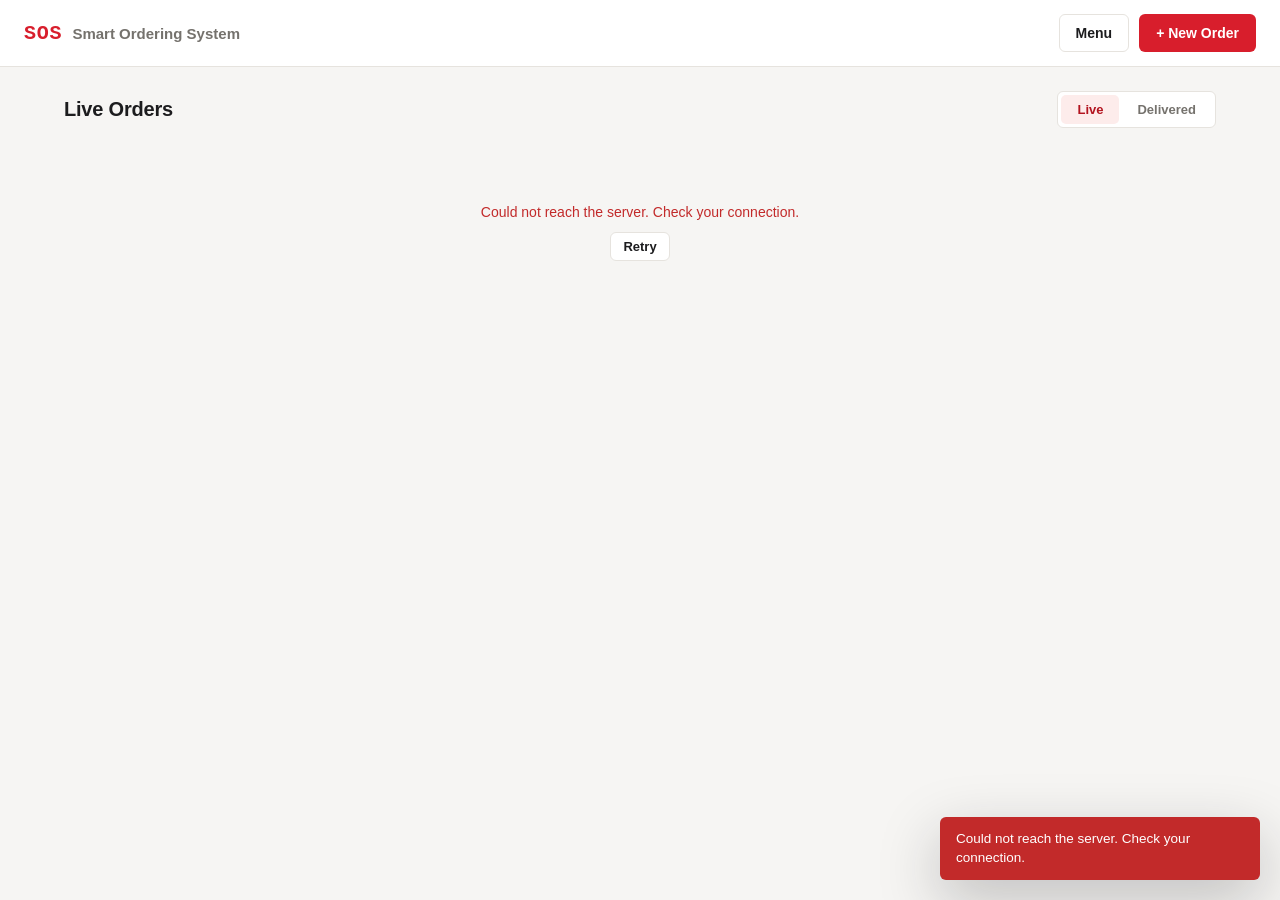
<file: src/index.html>
<!DOCTYPE html>
<html lang="en">
<head>
  <meta charset="UTF-8">
  <meta name="viewport" content="width=device-width, initial-scale=1.0">
  <title>SOS — Smart Ordering System</title>
  <link rel="stylesheet" href="css/style.css">
</head>
<body>

  <!-- ===================== HEADER ===================== -->
  <header class="app-header">
    <div class="app-header__brand">
      <span class="app-header__mark">SOS</span>
      <span class="app-header__title">Smart Ordering System</span>
    </div>
    <div class="app-header__actions">
      <button type="button" id="menuManagementBtn" class="btn btn--ghost">Menu</button>
      <button type="button" id="newOrderBtn" class="btn btn--primary">+ New Order</button>
    </div>
  </header>

  <!-- ===================== MAIN ===================== -->
  <main class="app-main">

    <div class="section-heading">
      <h1 class="section-heading__title">Live Orders</h1>

      <div class="filter-tabs" role="tablist" aria-label="Order filter">
        <button type="button" class="filter-tabs__btn is-active" data-filter="live" role="tab" aria-selected="true">Live</button>
        <button type="button" class="filter-tabs__btn" data-filter="delivered" role="tab" aria-selected="false">Delivered</button>
      </div>
    </div>

    <!-- Loading state -->
    <div id="ordersLoading" class="state-message" hidden>
      <div class="spinner" aria-hidden="true"></div>
      <p>Loading orders&hellip;</p>
    </div>

    <!-- Error state -->
    <div id="ordersError" class="state-message state-message--error" hidden>
      <p id="ordersErrorText">Could not load orders.</p>
      <button type="button" id="ordersRetryBtn" class="btn btn--secondary btn--small">Retry</button>
    </div>

    <!-- Empty state -->
    <div id="ordersEmpty" class="state-message" hidden>
      <p id="ordersEmptyText">No active orders</p>
    </div>

    <!-- Orders grid -->
    <div id="ordersGrid" class="orders-grid"></div>

  </main>

  <!-- ===================== NEW ORDER MODAL ===================== -->
  <div id="newOrderModal" class="modal-overlay" hidden>
    <div class="modal modal--wide" role="dialog" aria-modal="true" aria-labelledby="newOrderTitle">
      <div class="modal__header">
        <h2 id="newOrderTitle" class="modal__title">New Order</h2>
        <button type="button" class="modal__close" data-close-modal="newOrderModal" aria-label="Close">&times;</button>
      </div>

      <form id="newOrderForm" class="modal__body">
        <div class="form-grid">
          <div class="form-field">
            <label for="newCustName">Customer name</label>
            <input type="text" id="newCustName" name="CustName" required>
          </div>
          <div class="form-field">
            <label for="newPhone">Phone</label>
            <input type="tel" id="newPhone" name="Phone">
          </div>
          <div class="form-field">
            <label for="newTableNumber">Table number</label>
            <input type="number" min="0" id="newTableNumber" name="Table_number">
          </div>
          <div class="form-field">
            <label for="newCarNumber">Car number</label>
            <input type="text" id="newCarNumber" name="Car_number">
          </div>
          <div class="form-field">
            <label for="newStaff">Staff</label>
            <select id="newStaff" name="Staff">
              <option value="">Select…</option>
              <option value="Uncle">Uncle</option>
            </select>
          </div>
          <div class="form-field">
            <label for="newPaymentType">Payment type</label>
            <select id="newPaymentType" name="Payment_Type">
              <option value="">Select&hellip;</option>
              <option value="Online">Online</option>
              <option value="Offline">Offline</option>
            </select>
          </div>
          <div class="form-field">
            <label for="newPaymentStatus">Payment status</label>
            <select id="newPaymentStatus" name="Payment_Status">
              <option value="">Select&hellip;</option>
              <option value="Pending">Pending</option>
              <option value="Paid">Paid</option>
            </select>
          </div>
        </div>

        <h3 class="modal__subheading">Menu</h3>
        <div id="newOrderMenuList" class="menu-picker"></div>

        <div class="order-total-preview">
          <span>Estimated total</span>
          <strong id="newOrderTotalPreview">₹0</strong>
        </div>

        <div class="modal__footer">
          <button type="button" class="btn btn--secondary" data-close-modal="newOrderModal">Cancel</button>
          <button type="submit" id="createOrderSubmitBtn" class="btn btn--primary">Create Order</button>
        </div>
      </form>
    </div>
  </div>

  <!-- ===================== ORDER DETAILS MODAL ===================== -->
  <div id="orderDetailsModal" class="modal-overlay" hidden>
    <div class="modal modal--wide" role="dialog" aria-modal="true" aria-labelledby="orderDetailsTitle">
      <div class="modal__header">
        <h2 id="orderDetailsTitle" class="modal__title">Order</h2>
        <button type="button" class="modal__close" data-close-modal="orderDetailsModal" aria-label="Close">&times;</button>
      </div>

      <div class="modal__body">

        <!-- Loading -->
        <div id="orderDetailsLoading" class="state-message" hidden>
          <div class="spinner" aria-hidden="true"></div>
          <p>Loading order&hellip;</p>
        </div>

        <!-- VIEW MODE -->
        <div id="orderDetailsView">
          <div class="order-detail-grid" id="orderDetailFields"></div>

          <div class="status-control">
            <label for="orderStatusSelect">Status</label>
            <select id="orderStatusSelect"></select>
          </div>

          <h3 class="modal__subheading">Items</h3>
          <table class="items-table">
            <thead>
              <tr>
                <th>Item</th>
                <th>Size</th>
                <th>Unit price</th>
                <th>Qty</th>
                <th>Subtotal</th>
              </tr>
            </thead>
            <tbody id="orderItemsTableBody"></tbody>
          </table>

          <div class="order-total-preview">
            <span>Total</span>
            <strong id="orderDetailsTotal">₹0</strong>
          </div>

          <div class="modal__footer modal__footer--split">
            <button type="button" id="deleteOrderBtn" class="btn btn--danger">Delete</button>
            <div class="modal__footer-right">
              <button type="button" id="printBillBtn" class="btn btn--secondary">Print Bill</button>
              <button type="button" id="editOrderBtn" class="btn btn--primary">Edit</button>
            </div>
          </div>
        </div>

        <!-- EDIT MODE -->
        <form id="editOrderForm" class="edit-order-form" hidden>
          <div class="form-grid">
            <div class="form-field">
              <label for="editCustName">Customer name</label>
              <input type="text" id="editCustName" name="CustName" required>
            </div>
            <div class="form-field">
              <label for="editPhone">Phone</label>
              <input type="tel" id="editPhone" name="Phone">
            </div>
            <div class="form-field">
              <label for="editTableNumber">Table number</label>
              <input type="number" min="0" id="editTableNumber" name="Table_number">
            </div>
            <div class="form-field">
              <label for="editCarNumber">Car number</label>
              <input type="text" id="editCarNumber" name="Car_number">
            </div>
            <div class="form-field">
              <label for="editStaff">Staff</label>
              <select id="editStaff" name="Staff">
                <option value="">Select…</option>
                <option value="Uncle">Uncle</option>
              </select>
            </div>
            <div class="form-field">
              <label for="editPaymentType">Payment type</label>
              <select id="editPaymentType" name="Payment_Type">
                <option value="">Select&hellip;</option>
                <option value="Online">Online</option>
                <option value="Offline">Offline</option>
              </select>
            </div>
            <div class="form-field">
              <label for="editPaymentStatus">Payment status</label>
              <select id="editPaymentStatus" name="Payment_Status">
                <option value="">Select&hellip;</option>
                <option value="Pending">Pending</option>
                <option value="Paid">Paid</option>
              </select>
            </div>
          </div>

          <h3 class="modal__subheading">Menu</h3>
          <div id="editOrderMenuList" class="menu-picker"></div>

          <div class="order-total-preview">
            <span>Estimated total</span>
            <strong id="editOrderTotalPreview">₹0</strong>
          </div>

          <div class="modal__footer">
            <button type="button" id="cancelEditOrderBtn" class="btn btn--secondary">Cancel</button>
            <button type="submit" id="saveEditOrderBtn" class="btn btn--primary">Save Changes</button>
          </div>
        </form>

      </div>
    </div>
  </div>

  <!-- ===================== MENU MANAGEMENT MODAL ===================== -->
  <div id="menuManagementModal" class="modal-overlay" hidden>
    <div class="modal" role="dialog" aria-modal="true" aria-labelledby="menuManagementTitle">
      <div class="modal__header">
        <h2 id="menuManagementTitle" class="modal__title">Menu Management</h2>
        <button type="button" class="modal__close" data-close-modal="menuManagementModal" aria-label="Close">&times;</button>
      </div>

      <div class="modal__body">
        <div id="menuManagementEmpty" class="state-message" hidden>
          <p>No menu items available</p>
        </div>

        <div id="menuManagementList" class="menu-management-list"></div>

        <h3 class="modal__subheading" id="menuFormHeading">Add Item</h3>
        <form id="menuItemForm" class="form-grid form-grid--menu">
          <div class="form-field">
            <label for="menuItemName">Item name</label>
            <input type="text" id="menuItemName" name="ItemName" required>
          </div>
          <div class="form-field">
            <label for="menuItemQuantity">Size</label>
            <select id="menuItemQuantity" name="ItemQuantity" required>
              <option value="Half">Half</option>
              <option value="Full">Full</option>
            </select>
          </div>
          <div class="form-field">
            <label for="menuItemPrice">Price (₹)</label>
            <input type="number" min="0.01" step="0.01" id="menuItemPrice" name="ItemPrice" required>
          </div>
          <div class="form-field form-field--actions">
            <button type="button" id="cancelMenuEditBtn" class="btn btn--secondary" hidden>Cancel</button>
            <button type="submit" id="menuFormSubmitBtn" class="btn btn--primary">Add Item</button>
          </div>
        </form>
      </div>
    </div>
  </div>

  <!-- ===================== TOASTS ===================== -->
  <div id="toastContainer" class="toast-container" aria-live="polite"></div>

  <script src="js/api.js"></script>
  <script src="js/main.js"></script>
</body>
</html>
</file>
<file: src/css/style.css>
/* =======================================================
   SOS — Smart Ordering System
   Design: restaurant POS dashboard. White surfaces, a single
   red brand accent reserved for primary actions, and a subtle
   "ticket" motif (dashed edge + tabular numerals) on order
   cards to nod at the printed receipts this app replaces.
   ======================================================= */

:root {
  --primary: #d81e2c;
  --primary-dark: #b3141f;
  --primary-tint: #fdeceb;

  --background: #f6f5f3;
  --surface: #ffffff;
  --surface-sunken: #fafafa;

  --text: #1c1c1e;
  --muted: #75726d;
  --border: #e6e3de;

  --success: #1a7a4c;
  --success-tint: #e7f5ee;
  --info: #2856a3;
  --info-tint: #ebf1fb;
  --warning: #b5660b;
  --warning-tint: #fbf0df;
  --neutral: #6b6862;
  --neutral-tint: #eeece8;
  --danger: #c22a2a;
  --danger-tint: #fbeaea;

  --radius-s: 6px;
  --radius-m: 10px;
  --radius-l: 16px;
  --shadow-card: 0 1px 2px rgba(28, 28, 30, 0.06), 0 1px 8px rgba(28, 28, 30, 0.04);
  --shadow-modal: 0 20px 60px rgba(28, 28, 30, 0.25);

  --font-body: -apple-system, BlinkMacSystemFont, "Segoe UI", Roboto, Helvetica, Arial, sans-serif;
  --font-mono: "SFMono-Regular", Consolas, "Liberation Mono", Menlo, monospace;
}

* {
  box-sizing: border-box;
}

/* Several elements below combine a class that sets `display` with the
   `hidden` attribute for show/hide toggling. Author CSS classes and the
   UA's [hidden] rule share specificity, so this makes hidden always win. */
[hidden] {
  display: none !important;
}

html, body {
  margin: 0;
  padding: 0;
}

body {
  background: var(--background);
  color: var(--text);
  font-family: var(--font-body);
  line-height: 1.45;
  -webkit-font-smoothing: antialiased;
}

h1, h2, h3 {
  margin: 0;
  font-weight: 700;
  letter-spacing: -0.01em;
}

p {
  margin: 0;
}

button {
  font-family: inherit;
}

button:focus-visible,
input:focus-visible,
select:focus-visible,
a:focus-visible {
  outline: 2px solid var(--primary);
  outline-offset: 2px;
}

/* ===================== HEADER ===================== */

.app-header {
  display: flex;
  align-items: center;
  justify-content: space-between;
  gap: 16px;
  padding: 14px 24px;
  background: var(--surface);
  border-bottom: 1px solid var(--border);
  position: sticky;
  top: 0;
  z-index: 20;
}

.app-header__brand {
  display: flex;
  align-items: baseline;
  gap: 10px;
}

.app-header__mark {
  font-family: var(--font-mono);
  font-weight: 700;
  font-size: 20px;
  color: var(--primary);
  letter-spacing: 0.04em;
}

.app-header__title {
  font-weight: 600;
  font-size: 15px;
  color: var(--muted);
}

.app-header__actions {
  display: flex;
  gap: 10px;
}

/* ===================== BUTTONS ===================== */

.btn {
  appearance: none;
  border: 1px solid transparent;
  border-radius: var(--radius-s);
  padding: 10px 16px;
  font-size: 14px;
  font-weight: 600;
  cursor: pointer;
  transition: background 0.15s ease, border-color 0.15s ease, transform 0.05s ease;
  white-space: nowrap;
}

.btn:active {
  transform: translateY(1px);
}

.btn:disabled {
  opacity: 0.55;
  cursor: not-allowed;
  transform: none;
}

.btn--primary {
  background: var(--primary);
  color: #fff;
}

.btn--primary:hover:not(:disabled) {
  background: var(--primary-dark);
}

.btn--secondary {
  background: var(--surface);
  border-color: var(--border);
  color: var(--text);
}

.btn--secondary:hover:not(:disabled) {
  border-color: var(--muted);
}

.btn--ghost {
  background: transparent;
  border-color: var(--border);
  color: var(--text);
}

.btn--ghost:hover:not(:disabled) {
  background: var(--surface-sunken);
}

.btn--danger {
  background: var(--surface);
  border-color: var(--danger);
  color: var(--danger);
}

.btn--danger:hover:not(:disabled) {
  background: var(--danger-tint);
}

.btn--small {
  padding: 6px 12px;
  font-size: 13px;
}

.btn--icon {
  padding: 6px 10px;
  line-height: 1;
  font-size: 15px;
  font-weight: 700;
}

/* ===================== MAIN / SECTION HEADING ===================== */

.app-main {
  max-width: 1200px;
  margin: 0 auto;
  padding: 24px;
}

.section-heading {
  display: flex;
  align-items: center;
  justify-content: space-between;
  flex-wrap: wrap;
  gap: 12px;
  margin-bottom: 18px;
}

.section-heading__title {
  font-size: 20px;
}

.filter-tabs {
  display: inline-flex;
  background: var(--surface);
  border: 1px solid var(--border);
  border-radius: var(--radius-s);
  padding: 3px;
  gap: 2px;
}

.filter-tabs__btn {
  border: none;
  background: transparent;
  padding: 7px 16px;
  border-radius: 5px;
  font-size: 13px;
  font-weight: 600;
  color: var(--muted);
  cursor: pointer;
}

.filter-tabs__btn.is-active {
  background: var(--primary-tint);
  color: var(--primary-dark);
}

/* ===================== STATE MESSAGES ===================== */

.state-message {
  display: flex;
  flex-direction: column;
  align-items: center;
  justify-content: center;
  gap: 10px;
  text-align: center;
  padding: 56px 20px;
  color: var(--muted);
  font-size: 14px;
}

.state-message--error {
  color: var(--danger);
}

.spinner {
  width: 26px;
  height: 26px;
  border-radius: 50%;
  border: 3px solid var(--border);
  border-top-color: var(--primary);
  animation: spin 0.8s linear infinite;
}

@keyframes spin {
  to { transform: rotate(360deg); }
}

/* ===================== ORDER CARDS ===================== */

.orders-grid {
  display: grid;
  grid-template-columns: repeat(auto-fill, minmax(260px, 1fr));
  gap: 16px;
}

.order-card {
  background: var(--surface);
  border: 1px solid var(--border);
  border-radius: var(--radius-m);
  box-shadow: var(--shadow-card);
  cursor: pointer;
  text-align: left;
  padding: 0;
  overflow: hidden;
  transition: transform 0.1s ease, box-shadow 0.15s ease;
  display: block;
  width: 100%;
}

.order-card:hover {
  transform: translateY(-2px);
  box-shadow: 0 8px 20px rgba(28, 28, 30, 0.1);
}

.order-card__perf {
  height: 8px;
  background-image: radial-gradient(circle, var(--background) 2.5px, transparent 2.6px);
  background-size: 14px 14px;
  background-position: center;
  background-color: var(--primary);
}

.order-card__body {
  padding: 14px 16px 16px;
}

.order-card__top {
  display: flex;
  align-items: center;
  justify-content: space-between;
  margin-bottom: 10px;
}

.order-card__id {
  font-family: var(--font-mono);
  font-weight: 700;
  font-size: 15px;
}

.order-card__name {
  font-weight: 600;
  font-size: 15px;
  margin-bottom: 2px;
}

.order-card__meta {
  color: var(--muted);
  font-size: 13px;
  margin-bottom: 12px;
}

.order-card__footer {
  display: flex;
  align-items: center;
  justify-content: space-between;
  padding-top: 10px;
  border-top: 1px dashed var(--border);
}

.order-card__items {
  color: var(--muted);
  font-size: 13px;
}

.order-card__total {
  font-family: var(--font-mono);
  font-weight: 700;
  font-size: 15px;
}

/* ===================== STATUS BADGES ===================== */

.badge {
  display: inline-flex;
  align-items: center;
  padding: 4px 10px;
  border-radius: 999px;
  font-size: 12px;
  font-weight: 700;
  letter-spacing: 0.01em;
  white-space: nowrap;
}

.badge--Preparing { background: var(--warning-tint); color: var(--warning); }
.badge--Accepted { background: var(--info-tint); color: var(--info); }
.badge--Ready-To-Collect { background: var(--success-tint); color: var(--success); }
.badge--Delivered { background: var(--neutral-tint); color: var(--neutral); }

/* ===================== MODALS ===================== */

.modal-overlay {
  position: fixed;
  inset: 0;
  background: rgba(20, 19, 18, 0.5);
  display: flex;
  align-items: center;
  justify-content: center;
  padding: 20px;
  z-index: 50;
}

.modal {
  background: var(--surface);
  border-radius: var(--radius-l);
  box-shadow: var(--shadow-modal);
  width: 100%;
  max-width: 480px;
  max-height: calc(100vh - 40px);
  display: flex;
  flex-direction: column;
  overflow: hidden;
}

.modal--wide {
  max-width: 660px;
}

.modal__header {
  display: flex;
  align-items: center;
  justify-content: space-between;
  padding: 18px 22px;
  border-bottom: 1px solid var(--border);
  flex-shrink: 0;
}

.modal__title {
  font-size: 17px;
}

.modal__close {
  border: none;
  background: transparent;
  font-size: 22px;
  line-height: 1;
  color: var(--muted);
  cursor: pointer;
  padding: 4px 8px;
  border-radius: var(--radius-s);
}

.modal__close:hover {
  background: var(--surface-sunken);
  color: var(--text);
}

.modal__body {
  padding: 22px;
  overflow-y: auto;
}

.modal__subheading {
  font-size: 14px;
  margin: 18px 0 10px;
  color: var(--muted);
  text-transform: uppercase;
  letter-spacing: 0.04em;
}

.modal__footer {
  display: flex;
  justify-content: flex-end;
  gap: 10px;
  margin-top: 20px;
  padding-top: 16px;
  border-top: 1px solid var(--border);
}

.modal__footer--split {
  justify-content: space-between;
}

.modal__footer-right {
  display: flex;
  gap: 10px;
}

/* ===================== FORMS ===================== */

.form-grid {
  display: grid;
  grid-template-columns: repeat(2, 1fr);
  gap: 14px;
}

.form-grid--menu {
  grid-template-columns: 2fr 1fr 1fr;
  align-items: end;
  border-top: 1px solid var(--border);
  padding-top: 16px;
  margin-top: 4px;
}

.form-field {
  display: flex;
  flex-direction: column;
  gap: 6px;
}

.form-field--actions {
  flex-direction: row;
  gap: 8px;
}

.form-field label {
  font-size: 12.5px;
  font-weight: 600;
  color: var(--muted);
}

.form-field input,
.form-field select {
  border: 1px solid var(--border);
  border-radius: var(--radius-s);
  padding: 9px 10px;
  font-size: 14px;
  color: var(--text);
  background: var(--surface);
  font-family: inherit;
}

.form-field input:focus,
.form-field select:focus {
  border-color: var(--primary);
}

/* ===================== MENU PICKER (New/Edit order) ===================== */

.menu-picker {
  display: flex;
  flex-direction: column;
  border: 1px solid var(--border);
  border-radius: var(--radius-m);
  overflow: hidden;
}

.menu-picker__row {
  display: flex;
  align-items: center;
  justify-content: space-between;
  gap: 12px;
  padding: 12px 14px;
}

.menu-picker__row + .menu-picker__row {
  border-top: 1px solid var(--border);
}

.menu-picker__info {
  min-width: 0;
}

.menu-picker__name {
  font-weight: 600;
  font-size: 14px;
}

.menu-picker__meta {
  color: var(--muted);
  font-size: 12.5px;
}

.qty-control {
  display: flex;
  align-items: center;
  gap: 10px;
  flex-shrink: 0;
}

.qty-control__btn {
  width: 32px;
  height: 32px;
  border-radius: 50%;
  border: 1px solid var(--border);
  background: var(--surface);
  font-size: 16px;
  font-weight: 700;
  color: var(--text);
  cursor: pointer;
  display: flex;
  align-items: center;
  justify-content: center;
  line-height: 1;
}

.qty-control__btn:hover {
  border-color: var(--primary);
  color: var(--primary);
}

.qty-control__value {
  font-family: var(--font-mono);
  font-weight: 700;
  min-width: 18px;
  text-align: center;
}

.order-total-preview {
  display: flex;
  align-items: center;
  justify-content: space-between;
  padding: 14px 4px 4px;
  font-size: 15px;
}

.order-total-preview strong {
  font-family: var(--font-mono);
  font-size: 18px;
}

/* ===================== ORDER DETAILS ===================== */

.order-detail-grid {
  display: grid;
  grid-template-columns: repeat(2, 1fr);
  gap: 10px 20px;
  margin-bottom: 16px;
}

.order-detail-field {
  display: flex;
  flex-direction: column;
  gap: 2px;
}

.order-detail-field__label {
  font-size: 11.5px;
  text-transform: uppercase;
  letter-spacing: 0.04em;
  color: var(--muted);
  font-weight: 700;
}

.order-detail-field__value {
  font-size: 14px;
  font-weight: 500;
}

.status-control {
  display: flex;
  align-items: center;
  gap: 10px;
  margin-bottom: 6px;
}

.status-control label {
  font-size: 12.5px;
  font-weight: 600;
  color: var(--muted);
}

.status-control select {
  border: 1px solid var(--border);
  border-radius: var(--radius-s);
  padding: 7px 10px;
  font-size: 13px;
  font-weight: 600;
}

.items-table {
  width: 100%;
  border-collapse: collapse;
  font-size: 13.5px;
}

.items-table th {
  text-align: left;
  color: var(--muted);
  font-size: 11.5px;
  text-transform: uppercase;
  letter-spacing: 0.03em;
  padding: 8px 6px;
  border-bottom: 1px solid var(--border);
}

.items-table td {
  padding: 9px 6px;
  border-bottom: 1px solid var(--border);
}

.items-table td:last-child,
.items-table th:last-child {
  text-align: right;
  font-family: var(--font-mono);
}

.items-table td:nth-child(3) {
  font-family: var(--font-mono);
}

/* ===================== MENU MANAGEMENT ===================== */

.menu-management-list {
  display: flex;
  flex-direction: column;
  border: 1px solid var(--border);
  border-radius: var(--radius-m);
  overflow: hidden;
  margin-bottom: 4px;
}

.menu-row {
  display: flex;
  align-items: center;
  justify-content: space-between;
  gap: 10px;
  padding: 12px 14px;
  background: var(--surface);
}

.menu-row + .menu-row {
  border-top: 1px solid var(--border);
}

.menu-row__info {
  min-width: 0;
}

.menu-row__name {
  font-weight: 600;
  font-size: 14px;
}

.menu-row__meta {
  color: var(--muted);
  font-size: 12.5px;
}

.menu-row__price {
  font-family: var(--font-mono);
  font-weight: 700;
  font-size: 14px;
  margin-right: 6px;
}

.menu-row__actions {
  display: flex;
  align-items: center;
  gap: 8px;
  flex-shrink: 0;
}

/* ===================== TOASTS ===================== */

.toast-container {
  position: fixed;
  bottom: 20px;
  right: 20px;
  display: flex;
  flex-direction: column;
  gap: 10px;
  z-index: 100;
  max-width: 320px;
}

.toast {
  background: var(--text);
  color: #fff;
  padding: 12px 16px;
  border-radius: var(--radius-s);
  font-size: 13.5px;
  box-shadow: var(--shadow-modal);
  animation: toast-in 0.2s ease;
}

.toast--success {
  background: var(--success);
}

.toast--error {
  background: var(--danger);
}

@keyframes toast-in {
  from { opacity: 0; transform: translateY(8px); }
  to { opacity: 1; transform: translateY(0); }
}

/* ===================== RESPONSIVE ===================== */

@media (max-width: 640px) {
  .app-header {
    padding: 12px 16px;
  }

  .app-header__title {
    display: none;
  }

  .app-main {
    padding: 16px;
  }

  .orders-grid {
    grid-template-columns: 1fr;
  }

  .form-grid,
  .order-detail-grid {
    grid-template-columns: 1fr;
  }

  .form-grid--menu {
    grid-template-columns: 1fr;
  }

  .modal__body {
    padding: 16px;
  }

  .modal__footer {
    flex-direction: column-reverse;
  }

  .modal__footer .btn {
    width: 100%;
  }

  .modal__footer--split {
    flex-direction: column;
  }

  .modal__footer-right {
    flex-direction: column;
    width: 100%;
  }

  .modal__footer-right .btn {
    width: 100%;
  }
}
</file>
